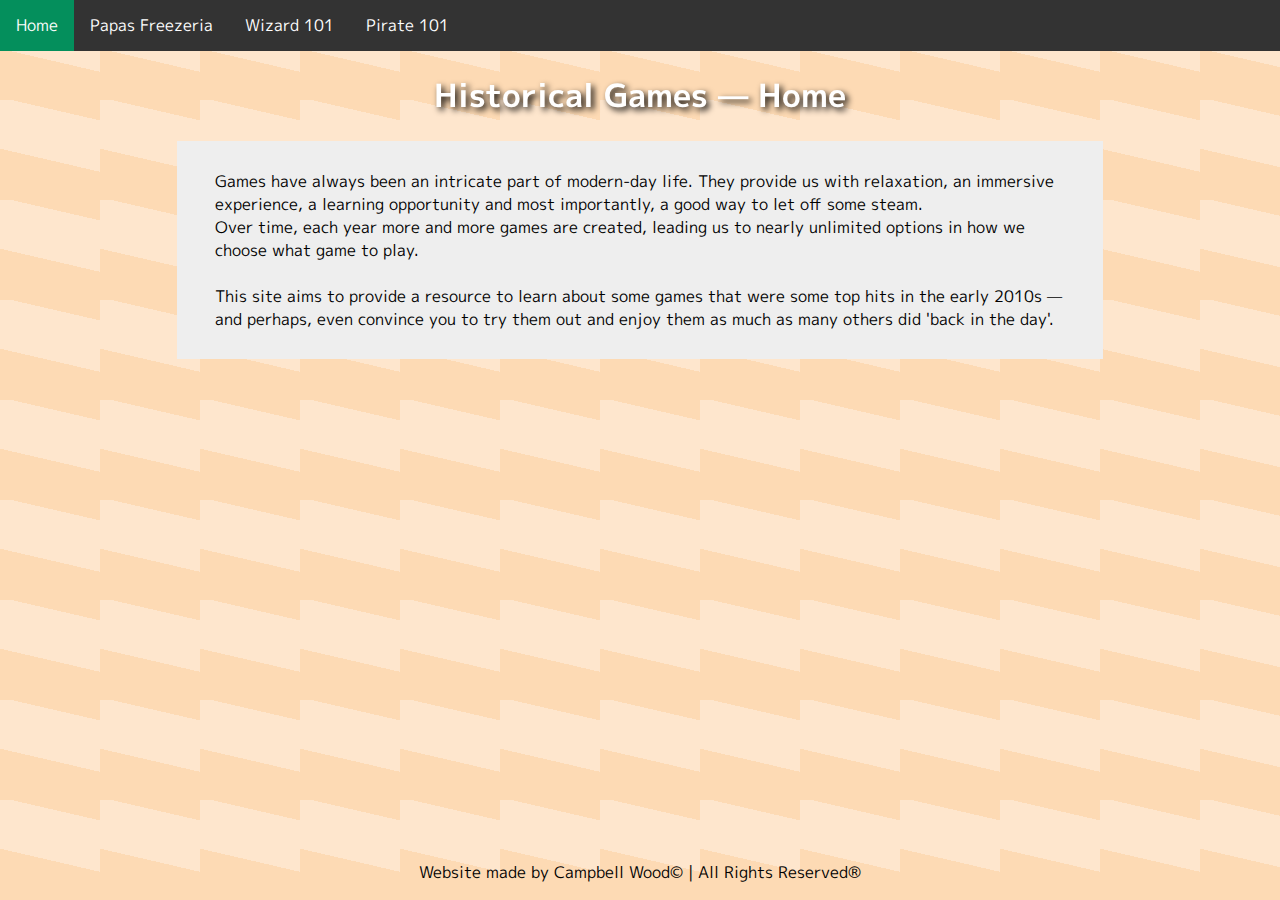
<file: 02.historical-games/index.html>
<!DOCTYPE html>
<html lang="en">
  <head>
    <!-- meta info -->
    <meta charset="UTF-8" />
    <meta http-equiv="X-UA-Compatible" content="IE=edge" />
    <meta name="viewport" content="width=device-width, initial-scale=1.0" />

    <meta property="og:url" content="https://www.historicalgames.com" />
    <meta property="og:site_name" content="Historical Games" />
    <meta property="og:title" content="Home - Historical Games" />
    <meta
      property="og:description"
      content="The landing page for top popular games in the early 2000s."
    />
    <meta property="og:type" content="website" />
    <meta
      property="og:image"
      content="https://www.historicalgames.com/media/images/home_image.jpg"
    />
    <meta property="og:image:height" content="874" />
    <meta property="og:image:width" content="992" />
    <meta property="og:image:alt" content="Rewind Icon" />

    <title>Home - Historical Games</title>

    <!-- load favicon -->
    <link
      rel="apple-touch-icon"
      sizes="180x180"
      href="media/manifest/apple-touch-icon.png"
    />
    <link
      rel="icon"
      type="image/png"
      sizes="32x32"
      href="media/manifest/favicon-32x32.png"
    />
    <link
      rel="icon"
      type="image/png"
      sizes="16x16"
      href="media/manifest/favicon-16x16.png"
    />
    <link rel="manifest" href="media/manifest/site.webmanifest" />

    <!-- load css -->
    <link rel="stylesheet" type="text/css" href="main.css" />

    <!-- load fonts -->
    <link rel="preconnect" href="https://fonts.googleapis.com" />
    <link rel="preconnect" href="https://fonts.gstatic.com" crossorigin />
    <link
      href="https://fonts.googleapis.com/css2?family=M+PLUS+1p&display=swap"
      rel="stylesheet"
    />
  </head>
  <body>
    <nav>
      <ul class="nav-bar">
        <li class="nav-elem active"><a href="/">Home</a></li>
        <li class="nav-elem">
          <a href="papas-freezeria.html">Papas Freezeria</a>
        </li>
        <li class="nav-elem"><a href="wizard101.html">Wizard 101</a></li>
        <li class="nav-elem"><a href="pirate101.html">Pirate 101</a></li>
      </ul>
    </nav>

    <header>
      <h1>Historical Games — Home</h1>
    </header>

    <main>
      <div id="main">
        <p>
          Games have always been an intricate part of modern-day life. They
          provide us with relaxation, an immersive experience, a learning
          opportunity and most importantly, a good way to let off some steam.<br />Over
          time, each year more and more games are created, leading us to nearly
          unlimited options in how we choose what game to play.<br /><br />This
          site aims to provide a resource to learn about some games that were
          some top hits in the early 2010s — and perhaps, even convince you to
          try them out and enjoy them as much as many others did 'back in the
          day'.
        </p>
      </div>
    </main>

    <footer>
      <p>Website made by Campbell Wood© | All Rights Reserved®</p>
    </footer>
  </body>
</html>
</file>
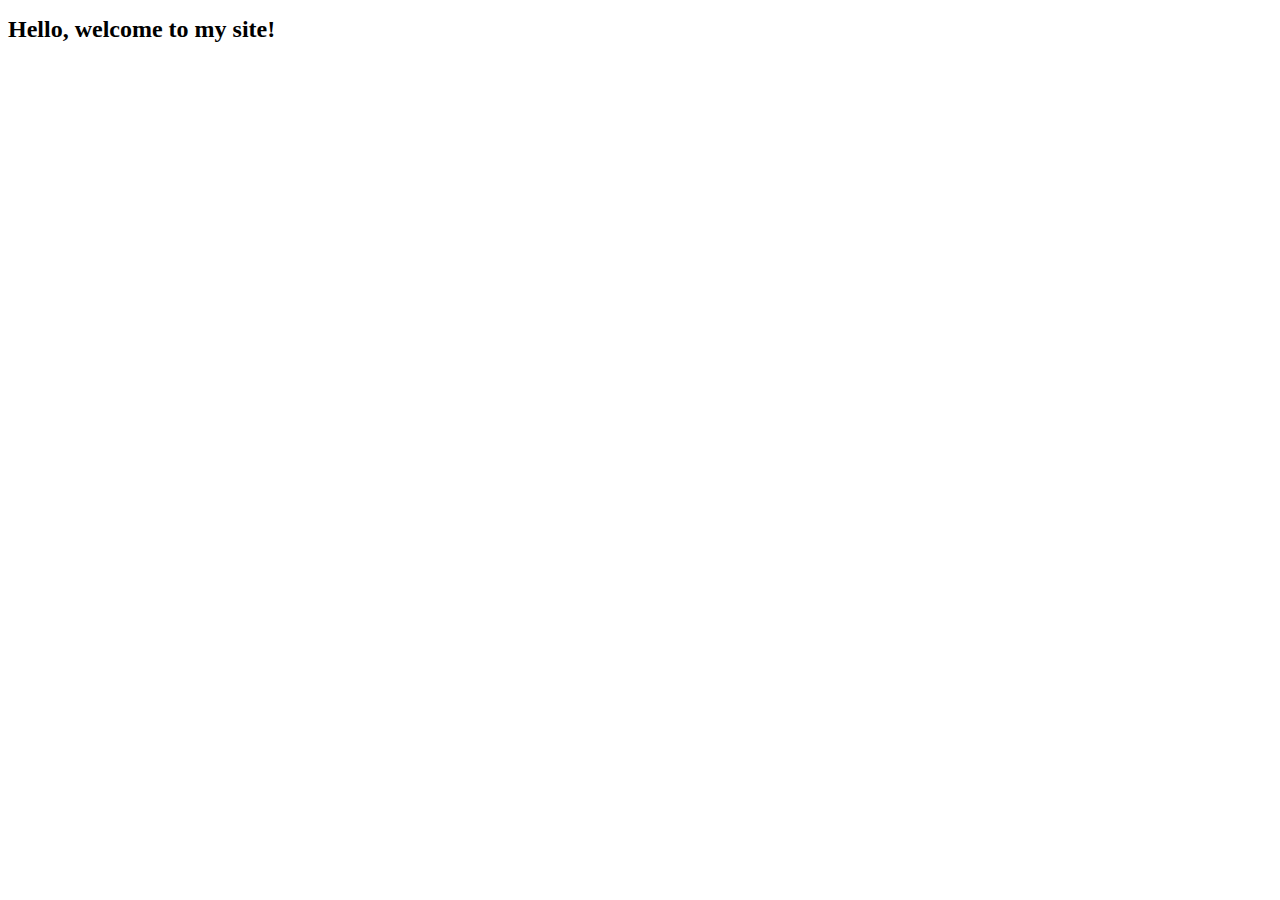
<file: 03.template/index.html>
<!DOCTYPE html>
<html lang="en">
  <head>
    <title>My Site</title>
    <meta charset="utf-8" />
    <meta name="viewport" content="width=device-width, initial-scale=1" />
    <meta name="description" content="My Site" />
    <meta name="author" content="HBHS" />

    <link rel="stylesheet" type="text/css" href="style.css" />
  </head>
  <body>
    <h1>Hello, welcome to my site!</h1>
  </body>
</html>
</file>
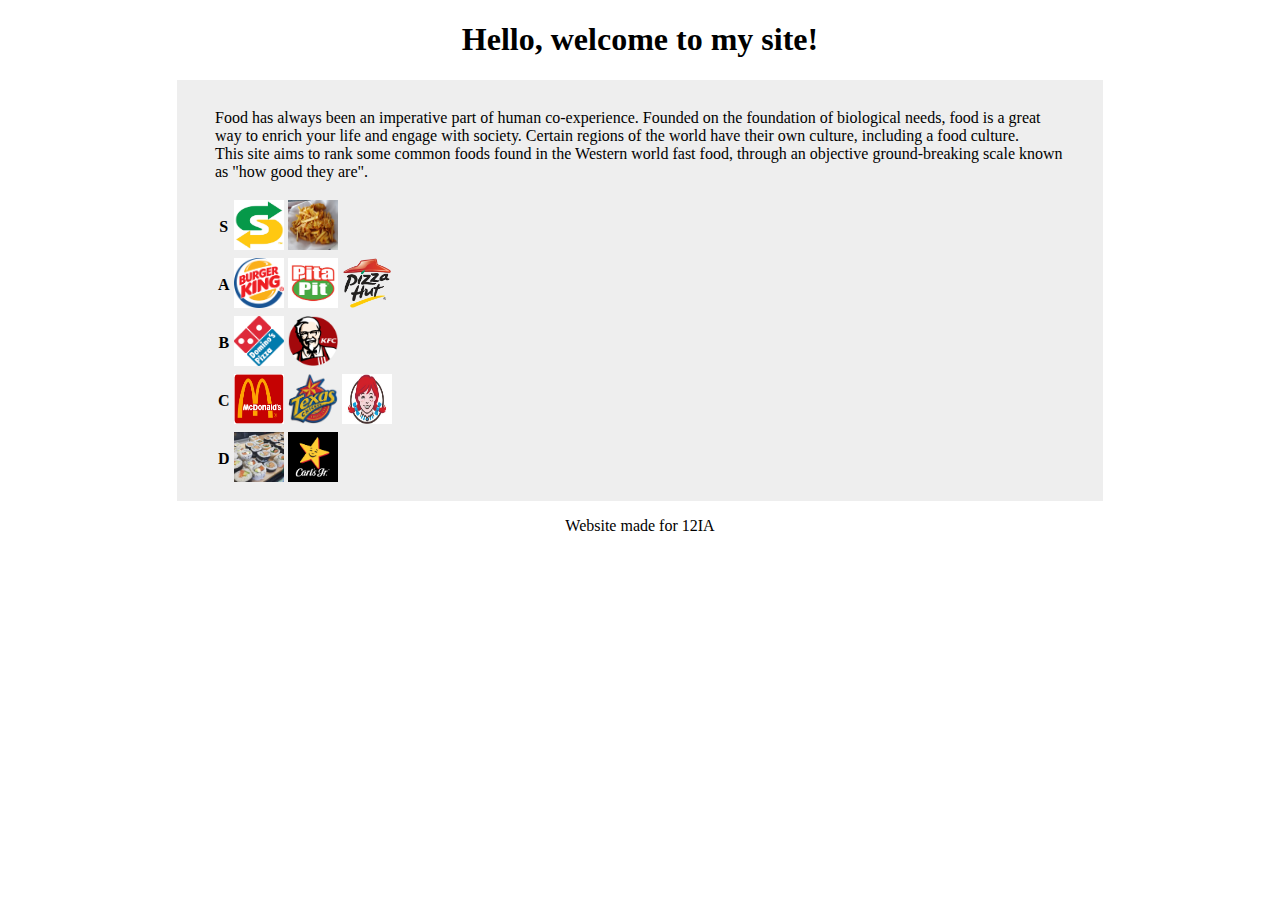
<file: 04.food-ranking/index.html>
<!DOCTYPE html>
<html lang="en">
  <head>
    <meta charset="UTF-8" />
    <meta http-equiv="X-UA-Compatible" content="IE=edge" />
    <meta name="viewport" content="width=device-width, initial-scale=1.0" />

    <meta property="og:url" content="https://google.com" />
    <meta property="og:site_name" content="Food Rankings" />
    <meta property="og:site_title" content="Food Rankings" />
    <meta
      property="og:description"
      content="A site which ranks the quality of foods"
    />
    <meta property="og:type" content="website" />

    <title>Food Rankings</title>

    <link rel="stylesheet" type="text/css" href="style.css" />
  </head>
  <body>
    <header><h1>Hello, welcome to my site!</h1></header>

    <main>
      <div id="main">
        <p>
          Food has always been an imperative part of human co-experience.
          Founded on the foundation of biological needs, food is a great way to
          enrich your life and engage with society. Certain regions of the world
          have their own culture, including a food culture.<br />This site aims
          to rank some common foods found in the Western world fast food,
          through an objective ground-breaking scale known as "how good they
          are".
        </p>

        <table id="rankings">
          <tr>
            <th>S</th>
            <td><img src="media/subway.png" /></td>
            <td><img src="media/fish_n_chips.jpg" /></td>
          </tr>
          <tr>
            <th>A</th>
            <td><img src="media/burger_king.png" /></td>
            <td><img src="media/pita_pit.png" /></td>
            <td><img src="media/pizza_hut.png" /></td>
          </tr>
          <tr>
            <th>B</th>
            <td><img src="media/dominos.png" /></td>
            <td><img src="media/kfc.png" /></td>
          </tr>
          <tr>
            <th>C</th>
            <td><img src="media/mcdonalds.png" /></td>
            <td><img src="media/texas_chicken.png" /></td>
            <td><img src="media/wendys.png" /></td>
          </tr>
          <tr>
            <th>D</th>
            <td><img src="media/sushi.jpg" /></td>
            <td><img src="media/carls_jr.png" /></td>
          </tr>
        </table>
      </div>
    </main>

    <footer>
      <p>Website made for 12IA</p>
    </footer>
  </body>
</html>
</file>
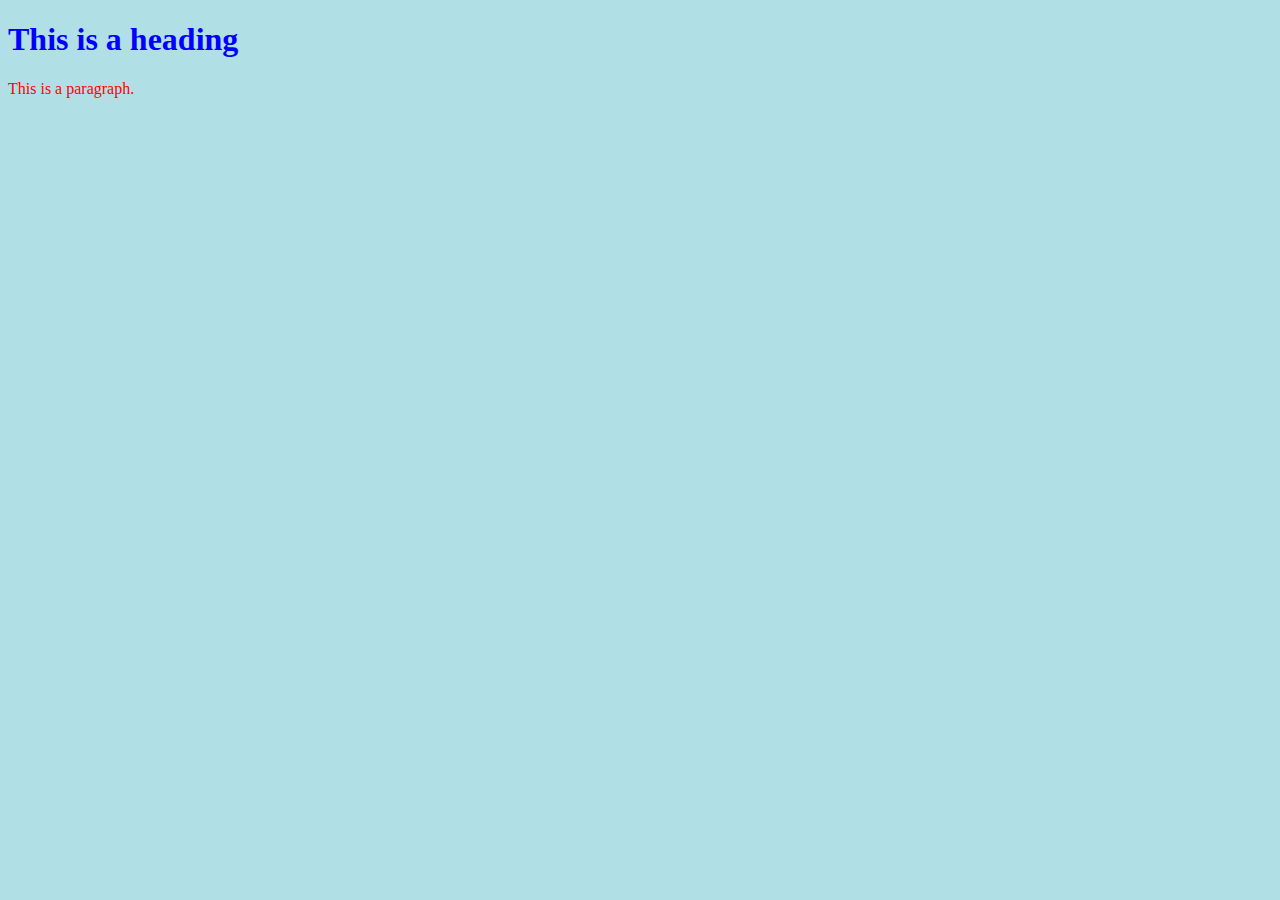
<file: 01.first-site/internal-css.html>
<!DOCTYPE html>
<html>
  <head>
    <style>
      body {
        background-color: powderblue;
      }
      h1 {
        color: blue;
      }
      p {
        color: red;
      }
    </style>
  </head>
  <body>
    <h1>This is a heading</h1>
    <p>This is a paragraph.</p>
  </body>
</html>
</file>
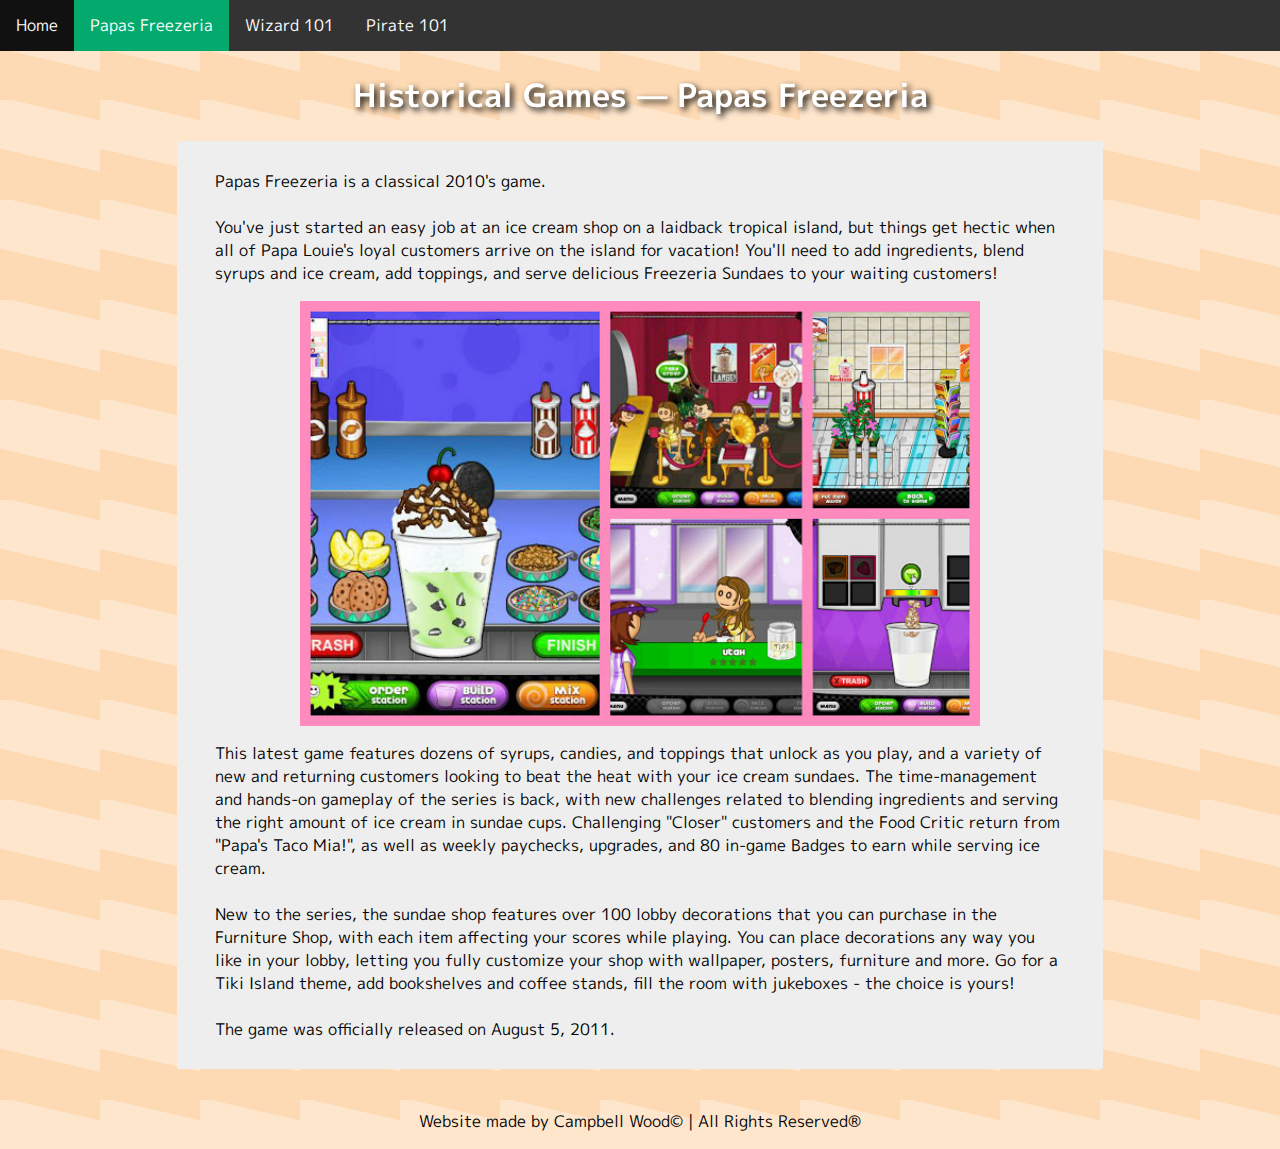
<file: 02.historical-games/papas-freezeria.html>
<!DOCTYPE html>
<html lang="en">
  <head>
    <!-- meta info -->
    <meta charset="UTF-8" />
    <meta http-equiv="X-UA-Compatible" content="IE=edge" />
    <meta name="viewport" content="width=device-width, initial-scale=1.0" />

    <meta property="og:url" content="https://www.historicalgames.com" />
    <meta property="og:site_name" content="Historical Games" />
    <meta property="og:title" content="Papas Freezeria - Historical Games" />
    <meta
      property="og:description"
      content="Explore the history of Papas Freezeria, a top popular games in the early 2000s."
    />
    <meta property="og:type" content="website" />
    <meta
      property="og:image"
      content="https://www.historicalgames.com/media/images/papas-freezeria.jpg"
    />
    <meta property="og:image:height" content="640" />
    <meta property="og:image:width" content="400" />
    <meta property="og:image:alt" content="Papas Freezeria Gameplay" />

    <title>Papas Freezeria - Historical Games</title>

    <!-- load favicon -->
    <link
      rel="apple-touch-icon"
      sizes="180x180"
      href="media/manifest/apple-touch-icon.png"
    />
    <link
      rel="icon"
      type="image/png"
      sizes="32x32"
      href="media/manifest/favicon-32x32.png"
    />
    <link
      rel="icon"
      type="image/png"
      sizes="16x16"
      href="media/manifest/favicon-16x16.png"
    />
    <link rel="manifest" href="media/manifest/site.webmanifest" />

    <!-- load css -->
    <link rel="stylesheet" type="text/css" href="main.css" />

    <!-- load fonts -->
    <link rel="preconnect" href="https://fonts.googleapis.com" />
    <link rel="preconnect" href="https://fonts.gstatic.com" crossorigin />
    <link
      href="https://fonts.googleapis.com/css2?family=M+PLUS+1p&display=swap"
      rel="stylesheet"
    />
  </head>
  <body>
    <nav>
      <ul class="nav-bar">
        <li class="nav-elem"><a href="/">Home</a></li>
        <li class="nav-elem active">
          <a href="papas-freezeria.html">Papas Freezeria</a>
        </li>
        <li class="nav-elem"><a href="wizard101.html">Wizard 101</a></li>
        <li class="nav-elem"><a href="pirate101.html">Pirate 101</a></li>
      </ul>
    </nav>

    <header>
      <h1>Historical Games — Papas Freezeria</h1>
    </header>

    <main>
      <div id="main">
        <p>
          Papas Freezeria is a classical 2010's game.<br /><br />You've just
          started an easy job at an ice cream shop on a laidback tropical
          island, but things get hectic when all of Papa Louie's loyal customers
          arrive on the island for vacation! You'll need to add ingredients,
          blend syrups and ice cream, add toppings, and serve delicious
          Freezeria Sundaes to your waiting customers!
        </p>
        <img
          src="media/images/papas-freezeria.jpg"
          alt="Papas Freezeria"
          style="width: 400; height: 640"
        />
        <p>
          This latest game features dozens of syrups, candies, and toppings that
          unlock as you play, and a variety of new and returning customers
          looking to beat the heat with your ice cream sundaes. The
          time-management and hands-on gameplay of the series is back, with new
          challenges related to blending ingredients and serving the right
          amount of ice cream in sundae cups. Challenging "Closer" customers and
          the Food Critic return from "Papa's Taco Mia!", as well as weekly
          paychecks, upgrades, and 80 in-game Badges to earn while serving ice
          cream.
          <br /><br />
          New to the series, the sundae shop features over 100 lobby decorations
          that you can purchase in the Furniture Shop, with each item affecting
          your scores while playing. You can place decorations any way you like
          in your lobby, letting you fully customize your shop with wallpaper,
          posters, furniture and more. Go for a Tiki Island theme, add
          bookshelves and coffee stands, fill the room with jukeboxes - the
          choice is yours!
          <br /><br />
          The game was officially released on August 5, 2011.
        </p>
      </div>
    </main>

    <footer>
      <p>Website made by Campbell Wood© | All Rights Reserved®</p>
    </footer>
  </body>
</html>
</file>
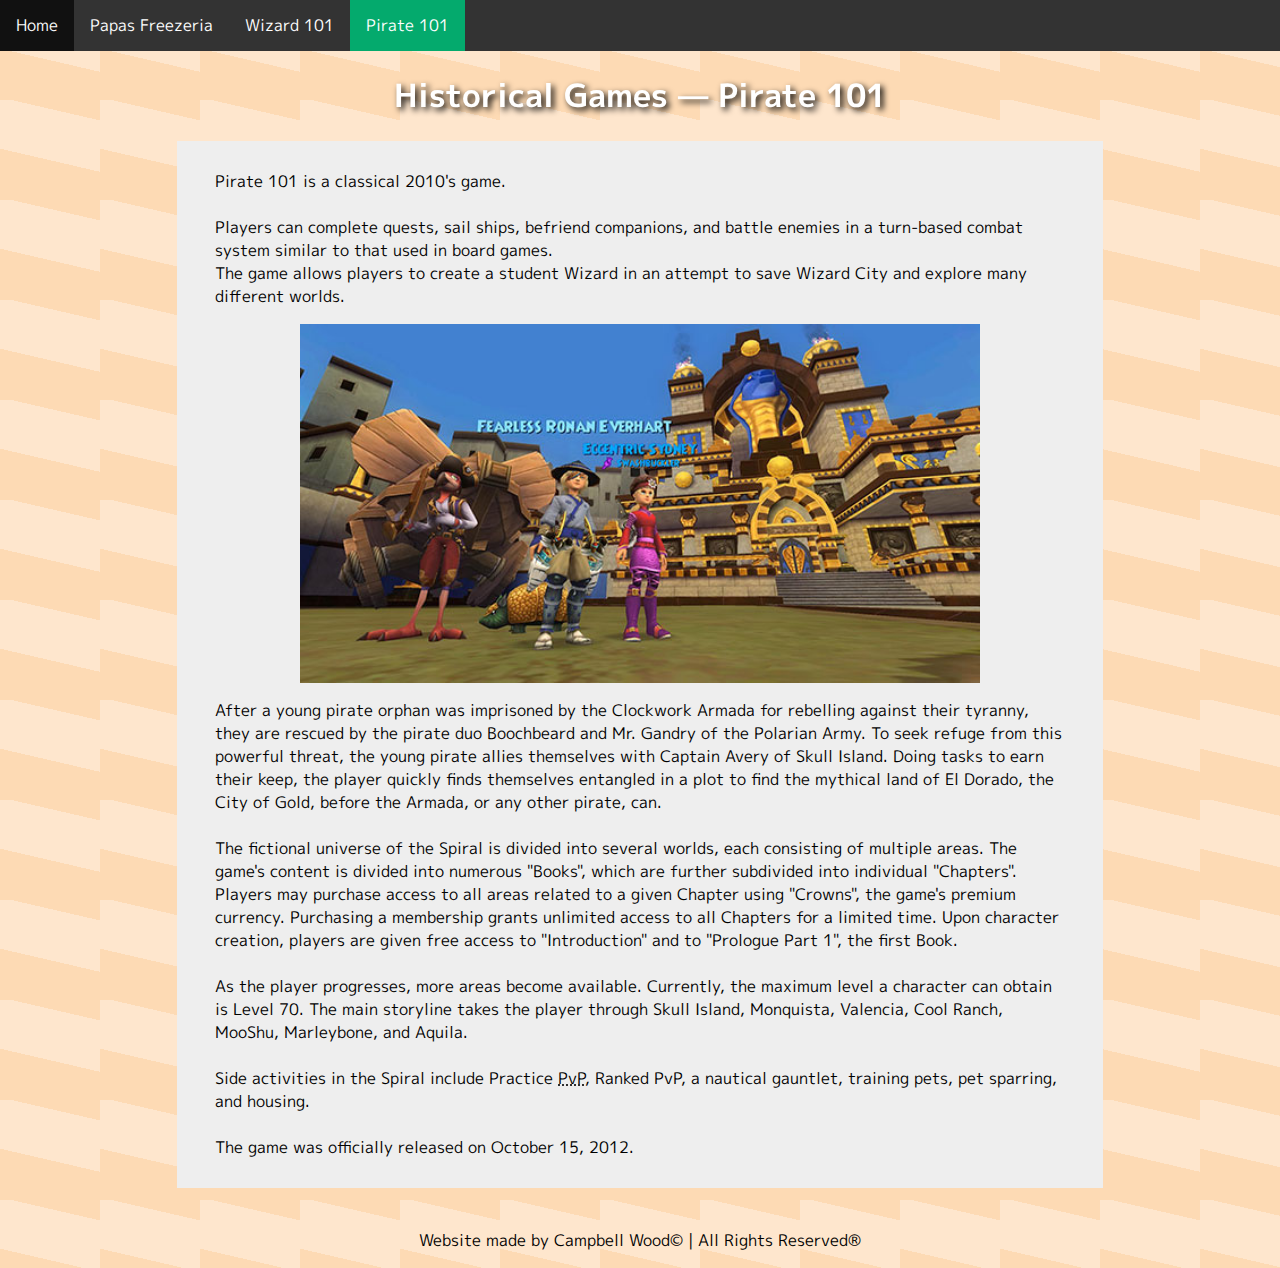
<file: 02.historical-games/pirate101.html>
<!DOCTYPE html>
<html lang="en">
  <head>
    <!-- meta info -->
    <meta charset="UTF-8" />
    <meta http-equiv="X-UA-Compatible" content="IE=edge" />
    <meta name="viewport" content="width=device-width, initial-scale=1.0" />

    <meta property="og:url" content="https://www.historicalgames.com" />
    <meta property="og:site_name" content="Historical Games" />
    <meta property="og:title" content="Pirate 101 - Historical Games" />
    <meta
      property="og:description"
      content="Explore the history of Pirate 101, a top popular games in the early 2000s."
    />
    <meta property="og:type" content="website" />
    <meta
      property="og:image"
      content="https://www.historicalgames.com/media/images/pirate101.jpg"
    />
    <meta property="og:image:height" content="317" />
    <meta property="og:image:width" content="600" />
    <meta property="og:image:alt" content="Pirate 101 Gameplay" />

    <title>Pirate 101 - Historical Games</title>

    <!-- load favicon -->
    <link
      rel="apple-touch-icon"
      sizes="180x180"
      href="media/manifest/apple-touch-icon.png"
    />
    <link
      rel="icon"
      type="image/png"
      sizes="32x32"
      href="media/manifest/favicon-32x32.png"
    />
    <link
      rel="icon"
      type="image/png"
      sizes="16x16"
      href="media/manifest/favicon-16x16.png"
    />
    <link rel="manifest" href="media/manifest/site.webmanifest" />

    <!-- load css -->
    <link rel="stylesheet" type="text/css" href="main.css" />

    <!-- load fonts -->
    <link rel="preconnect" href="https://fonts.googleapis.com" />
    <link rel="preconnect" href="https://fonts.gstatic.com" crossorigin />
    <link
      href="https://fonts.googleapis.com/css2?family=M+PLUS+1p&display=swap"
      rel="stylesheet"
    />
  </head>
  <body>
    <nav>
      <ul class="nav-bar">
        <li class="nav-elem"><a href="/">Home</a></li>
        <li class="nav-elem">
          <a href="papas-freezeria.html">Papas Freezeria</a>
        </li>
        <li class="nav-elem"><a href="wizard101.html">Wizard 101</a></li>
        <li class="nav-elem active">
          <a href="pirate101.html">Pirate 101</a>
        </li>
      </ul>
    </nav>

    <header>
      <h1>Historical Games — Pirate 101</h1>
    </header>

    <main>
      <div id="main">
        <p>
          Pirate 101 is a classical 2010's game.<br /><br />Players can complete
          quests, sail ships, befriend companions, and battle enemies in a
          turn-based combat system similar to that used in board games.
          <br />
          The game allows players to create a student Wizard in an attempt to
          save Wizard City and explore many different worlds.
        </p>
        <img
          src="media/images/pirate101.jpg"
          alt="Pirate 101 Gameplay"
          style="width: 300; height: 317"
        />
        <p>
          After a young pirate orphan was imprisoned by the Clockwork Armada for
          rebelling against their tyranny, they are rescued by the pirate duo
          Boochbeard and Mr. Gandry of the Polarian Army. To seek refuge from
          this powerful threat, the young pirate allies themselves with Captain
          Avery of Skull Island. Doing tasks to earn their keep, the player
          quickly finds themselves entangled in a plot to find the mythical land
          of El Dorado, the City of Gold, before the Armada, or any other
          pirate, can.
          <br /><br />
          The fictional universe of the Spiral is divided into several worlds,
          each consisting of multiple areas. The game's content is divided into
          numerous "Books", which are further subdivided into individual
          "Chapters". Players may purchase access to all areas related to a
          given Chapter using "Crowns", the game's premium currency. Purchasing
          a membership grants unlimited access to all Chapters for a limited
          time. Upon character creation, players are given free access to
          "Introduction" and to "Prologue Part 1", the first Book. <br /><br />
          As the player progresses, more areas become available. Currently, the
          maximum level a character can obtain is Level 70. The main storyline
          takes the player through Skull Island, Monquista, Valencia, Cool
          Ranch, MooShu, Marleybone, and Aquila.
          <br /><br />
          Side activities in the Spiral include Practice
          <abbr title="Player versus Player">PvP</abbr>, Ranked PvP, a nautical
          gauntlet, training pets, pet sparring, and housing. <br /><br />
          The game was officially released on October 15, 2012.
        </p>
      </div>
    </main>

    <footer>
      <p>Website made by Campbell Wood© | All Rights Reserved®</p>
    </footer>
  </body>
</html>
</file>
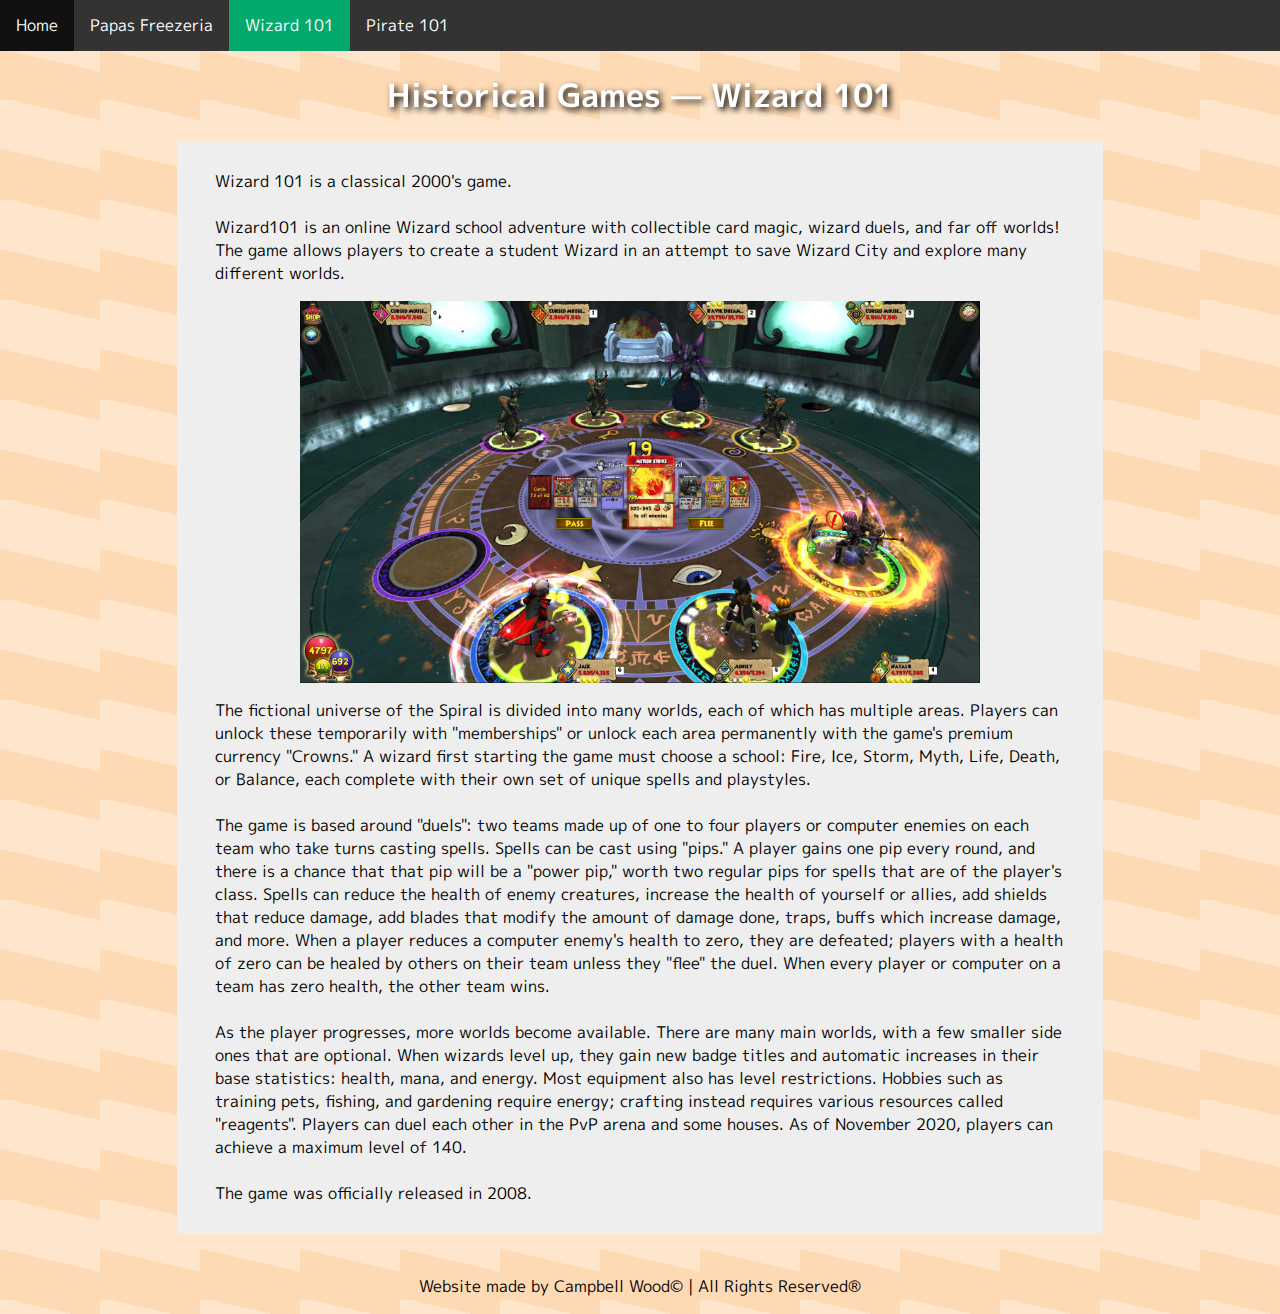
<file: 02.historical-games/wizard101.html>
<!DOCTYPE html>
<html lang="en">
  <head>
    <!-- meta info -->
    <meta charset="UTF-8" />
    <meta http-equiv="X-UA-Compatible" content="IE=edge" />
    <meta name="viewport" content="width=device-width, initial-scale=1.0" />

    <meta property="og:url" content="https://www.historicalgames.com" />
    <meta property="og:site_name" content="Historical Games" />
    <meta property="og:title" content="Wizard 101 - Historical Games" />
    <meta
      property="og:description"
      content="Explore the history of Wizard 101, a top popular games in the early 2000s."
    />
    <meta property="og:type" content="website" />
    <meta
      property="og:image"
      content="https://www.historicalgames.com/media/images/wizard101.jpg"
    />
    <meta property="og:image:height" content="1080" />
    <meta property="og:image:width" content="1920" />
    <meta property="og:image:alt" content="Wizard 101 Gameplay" />

    <title>Wizard 101 - Historical Games</title>

    <!-- load favicon -->
    <link
      rel="apple-touch-icon"
      sizes="180x180"
      href="media/manifest/apple-touch-icon.png"
    />
    <link
      rel="icon"
      type="image/png"
      sizes="32x32"
      href="media/manifest/favicon-32x32.png"
    />
    <link
      rel="icon"
      type="image/png"
      sizes="16x16"
      href="media/manifest/favicon-16x16.png"
    />
    <link rel="manifest" href="media/manifest/site.webmanifest" />

    <!-- load css -->
    <link rel="stylesheet" type="text/css" href="main.css" />

    <!-- load fonts -->
    <link rel="preconnect" href="https://fonts.googleapis.com" />
    <link rel="preconnect" href="https://fonts.gstatic.com" crossorigin />
    <link
      href="https://fonts.googleapis.com/css2?family=M+PLUS+1p&display=swap"
      rel="stylesheet"
    />
  </head>
  <body>
    <nav>
      <ul class="nav-bar">
        <li class="nav-elem"><a href="/">Home</a></li>
        <li class="nav-elem">
          <a href="papas-freezeria.html">Papas Freezeria</a>
        </li>
        <li class="nav-elem active"><a href="wizard101.html">Wizard 101</a></li>
        <li class="nav-elem">
          <a href="pirate101.html">Pirate 101</a>
        </li>
      </ul>
    </nav>

    <header>
      <h1>Historical Games — Wizard 101</h1>
    </header>

    <main>
      <div id="main">
        <p>
          Wizard 101 is a classical 2000's game.<br /><br />Wizard101 is an
          online Wizard school adventure with collectible card magic, wizard
          duels, and far off worlds!
          <br />
          The game allows players to create a student Wizard in an attempt to
          save Wizard City and explore many different worlds.
        </p>
        <img
          src="media/images/wizard101.jpg"
          alt="Pirate 101 Gameplay"
          style="width: 1920; height: 1080"
        />
        <p>
          The fictional universe of the Spiral is divided into many worlds, each
          of which has multiple areas. Players can unlock these temporarily with
          "memberships" or unlock each area permanently with the game's premium
          currency "Crowns." A wizard first starting the game must choose a
          school: Fire, Ice, Storm, Myth, Life, Death, or Balance, each complete
          with their own set of unique spells and playstyles.
          <br /><br />
          The game is based around "duels": two teams made up of one to four
          players or computer enemies on each team who take turns casting
          spells. Spells can be cast using "pips." A player gains one pip every
          round, and there is a chance that that pip will be a "power pip,"
          worth two regular pips for spells that are of the player's class.
          Spells can reduce the health of enemy creatures, increase the health
          of yourself or allies, add shields that reduce damage, add blades that
          modify the amount of damage done, traps, buffs which increase damage,
          and more. When a player reduces a computer enemy's health to zero,
          they are defeated; players with a health of zero can be healed by
          others on their team unless they "flee" the duel. When every player or
          computer on a team has zero health, the other team wins.
          <br /><br />
          As the player progresses, more worlds become available. There are many
          main worlds, with a few smaller side ones that are optional. When
          wizards level up, they gain new badge titles and automatic increases
          in their base statistics: health, mana, and energy. Most equipment
          also has level restrictions. Hobbies such as training pets, fishing,
          and gardening require energy; crafting instead requires various
          resources called "reagents". Players can duel each other in the PvP
          arena and some houses. As of November 2020, players can achieve a
          maximum level of 140.
          <br /><br />
          The game was officially released in 2008.
        </p>
      </div>
    </main>

    <footer>
      <p>Website made by Campbell Wood© | All Rights Reserved®</p>
    </footer>
  </body>
</html>
</file>
<file: 02.historical-games/main.css>
ul.nav-bar {
  /* remove bullet-point */
  list-style-type: none;
  /* remove margin from left and top of screen */
  margin: 0;
  padding: 0;
  /* add bg-color */
  overflow: hidden;
  background-color: #333;
  top: 0;
  width: 100%;
}

li.nav-elem {
  /* make element not drop line */
  float: left;
}

/* make element center, blocks, and spread out */
li.nav-elem a {
  display: block;
  color: white;
  text-align: center;
  padding: 14px 16px;
  text-decoration: none;
}

/* darken on hover */
li.nav-elem:hover:not(.active) > a {
  background-color: #111;
}
li.nav-elem.active a:hover {
  background-color: #048f5c;
}

/* make selected page appear green */
li.nav-elem.active a {
  background-color: #04aa6d;
}

/* make header center and white text */
header {
  filter: drop-shadow(black 3px 3px 3px);
  text-align: center;
  color: white;
}

html {
  /*
    make footer stick to bottom
	https://stackoverflow.com/a/18066619
  */
  position: relative;
  min-height: 100%;
}

body {
  /* remove the margin in the body */
  margin: 0 0 5em;
  background: repeating-linear-gradient(
      13deg,
      rgb(253, 218, 180) 0px,
      rgb(253, 218, 180) 50px,
      rgb(254, 230, 205) 50px,
      rgb(254, 230, 205) 100px
    )
    0% 0% / 100px 100px;

  /*
    make default font M PLUS 1p
  	https://fonts.google.com/specimen/M+PLUS+1p?subset=japanese#standard-styles
  */
  font-family: "M PLUS 1p", sans-serif;
}

/* make main content box */
#main {
  margin: 1em auto auto;
  width: calc(100% - 20px);
  max-width: 850px;
  padding: 1% 3%;
  background-size: 10px 10px;
  background-position: 0px 0px, 50px 50px;
  background-color: rgb(238, 238, 238);
}

#main > img {
  display: block;
  margin-left: auto;
  margin-right: auto;
  width: 80%;
}

/* make footer center and stuck to bottom */
footer {
  text-align: center;
  position: absolute;
  left: 0;
  bottom: 0;
  width: 100%;
  overflow: hidden;
}
</file>
<file: 03.template/style.css>
h1 {
  font-size: 1.5em;
}
</file>
<file: 04.food-ranking/style.css>
header {
  text-align: center;
}
footer {
  text-align: center;
}

/* make main content box */
#main {
  margin: 1em auto auto;
  width: calc(100% - 20px);
  max-width: 850px;
  padding: 1% 3%;
  background-size: 10px 10px;
  background-position: 0px 0px, 50px 50px;
  background-color: rgb(238, 238, 238);
}

#rankings img {
  height: 50px;
  width: 50px;
}
</file>
